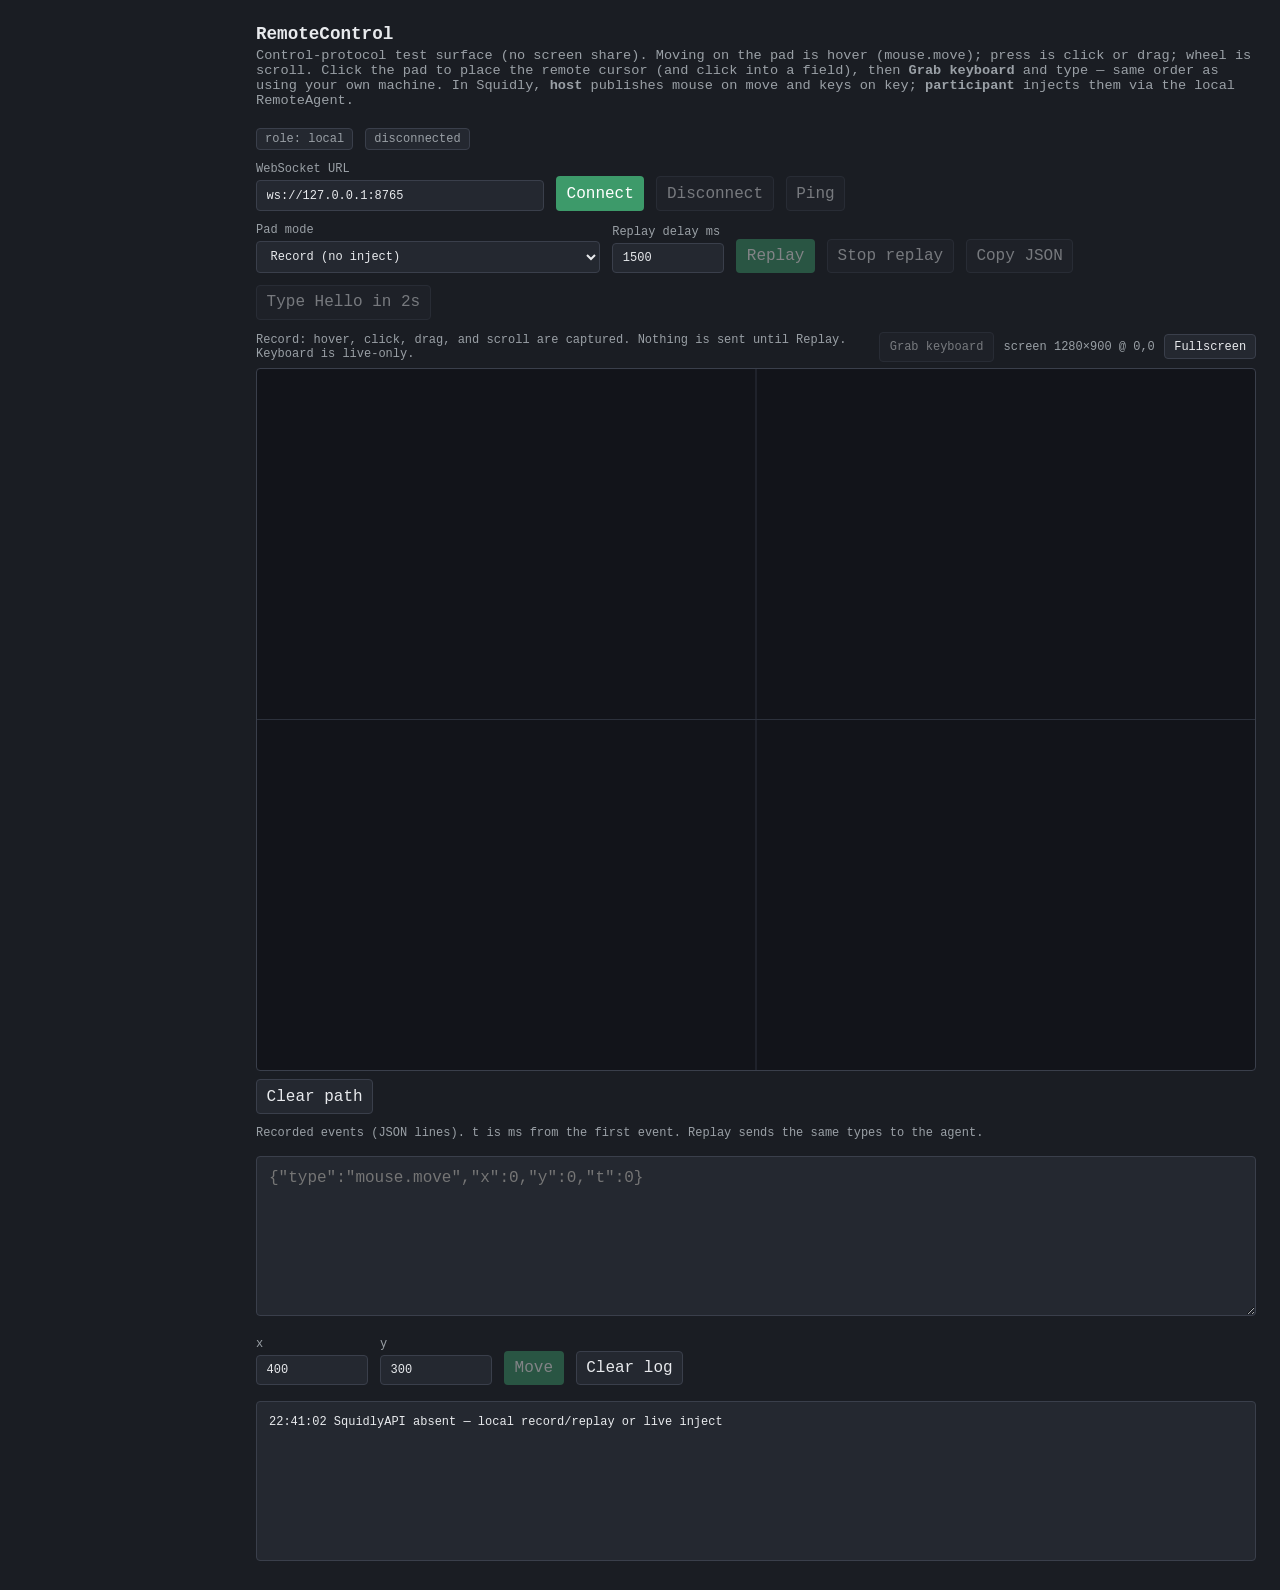
<file: web/index.html>
<!DOCTYPE html>
<html lang="en">
<head>
  <meta charset="utf-8" />
  <title>RemoteControl — mouse/keyboard test</title>
  <link rel="stylesheet" href="style.css">
</head>
<body shadow>
  <h1>RemoteControl</h1>
  <p class="sub">
    Control-protocol test surface (no screen share). Moving on the pad is hover
    (<code>mouse.move</code>); press is click or drag; wheel is scroll.
    Click the pad to place the remote cursor (and click into a field), then
    <strong>Grab keyboard</strong> and type — same order as using your own machine.
    In Squidly, <strong>host</strong> publishes mouse on <code>move</code> and keys on <code>key</code>;
    <strong>participant</strong> injects them via the local RemoteAgent.
  </p>

  <div class="row">
    <div id="role" class="off">role: local</div>
    <div id="status" class="off">disconnected</div>
  </div>

  <div class="row" id="agentRow">
    <label>WebSocket URL
      <input id="url" type="text" style="width: 18rem" value="ws://127.0.0.1:8765" />
    </label>
    <button id="connectBtn" type="button">Connect</button>
    <button id="disconnectBtn" type="button" class="secondary" disabled>Disconnect</button>
    <button id="pingBtn" type="button" class="secondary" disabled>Ping</button>
  </div>

  <div class="row" id="localControls">
    <label>Pad mode
      <select id="padMode">
        <option value="record" selected>Record (no inject)</option>
        <option value="live">Live (inject hover/click/scroll/drag/keys)</option>
      </select>
    </label>
    <label>Replay delay ms
      <input id="replayDelay" type="number" value="1500" min="0" step="100" />
    </label>
    <button id="replayBtn" type="button" disabled>Replay</button>
    <button id="stopReplayBtn" type="button" class="secondary" disabled>Stop replay</button>
    <button id="copyRecBtn" type="button" class="secondary" disabled>Copy JSON</button>
    <button id="typeTestBtn" type="button" class="secondary" disabled>Type Hello in 2s</button>
  </div>

  <div id="padStage">
    <div id="padMeta">
      <span id="padHint">Record: move, click, drag, and scroll on the pad. Nothing is sent until Replay.</span>
      <span class="padMetaRight">
        <span id="padKeys" hidden>keys</span>
        <button id="grabKeysBtn" type="button" class="secondary" disabled>Grab keyboard</button>
        <span id="padCoords">—</span>
        <button id="padFsBtn" type="button" class="secondary" title="Fullscreen">Fullscreen</button>
      </span>
    </div>
    <div id="padWrap">
      <canvas id="pad" tabindex="0"></canvas>
    </div>
  </div>
  <div class="row" id="padActions" style="margin-top: 0.5rem">
    <button id="clearPathBtn" type="button" class="secondary">Clear path</button>
  </div>
  <p id="recHint">Recorded events (JSON lines). <code>t</code> is ms from the first event. Replay sends the same types to the agent.</p>
  <textarea id="recordingJson" spellcheck="false" placeholder='{"type":"mouse.move","x":0,"y":0,"t":0}'></textarea>

  <div class="row" id="debugRow" style="margin-top: 1rem">
    <label>x <input id="x" type="number" value="400" step="1" /></label>
    <label>y <input id="y" type="number" value="300" step="1" /></label>
    <button id="moveBtn" type="button" disabled>Move</button>
    <button id="clearBtn" type="button" class="secondary">Clear log</button>
  </div>

  <div id="log"></div>

  <script type="module" src="app.js"></script>
</body>
</html>
</file>
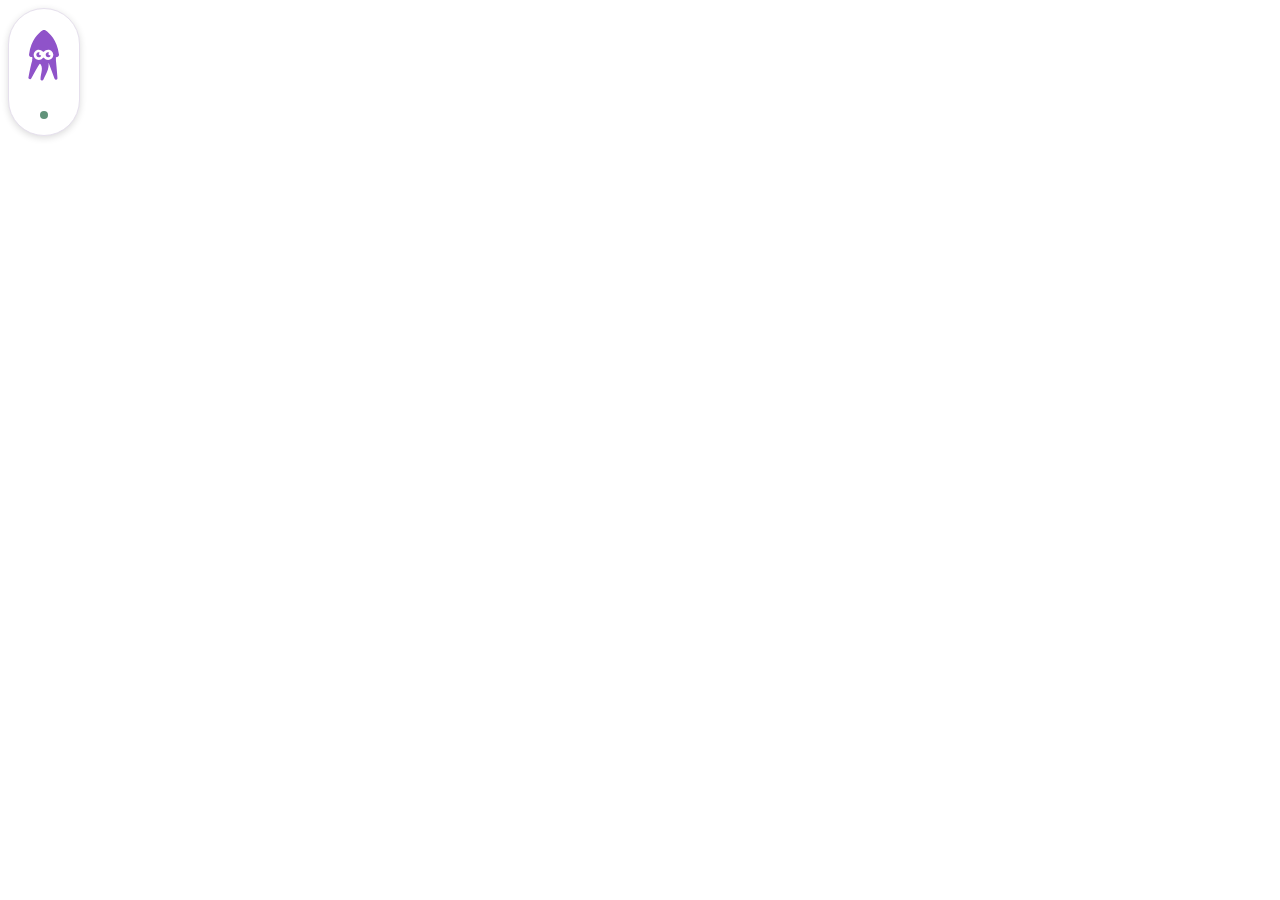
<file: agent/assets/floating.html>
<!doctype html><html lang="en"><meta charset="utf-8"><meta name="viewport" content="width=device-width,initial-scale=1"><meta http-equiv="Content-Security-Policy" content="default-src 'none'; img-src 'self' data:; font-src 'self'; style-src 'self' 'unsafe-inline'; script-src 'unsafe-inline'"><title>Squidly Remote Agent</title><style>
squidly-loader{display:block;width:100%;height:100%;pointer-events:none}squidly-loader svg{display:block;width:100%;height:100%;overflow:visible}

@font-face{font-family:Poppins;src:url(fonts/Poppins-Regular.ttf)}@font-face{font-family:Poppins;src:url(fonts/Poppins-Bold.ttf);font-weight:700}*{box-sizing:border-box}body{margin:0;background:#efeff3;color:#242329;font:13px Poppins,sans-serif;height:100vh;overflow:hidden}button,select{font:inherit}button{cursor:pointer}button:focus-visible,select:focus-visible{outline:3px solid #b795d8;outline-offset:4px}.pagehead{position:absolute;top:34px;left:42px;right:42px;display:flex;justify-content:space-between;align-items:center}.brand{display:flex;align-items:center;gap:6px}.brand img:first-child{width:30px;height:36px}.brand img:last-child{width:94px}.badge{font-size:10px;letter-spacing:1.6px;color:#77717f;text-transform:uppercase}.intro{position:absolute;top:155px;left:7%;max-width:400px}.eyebrow{font-size:10px;letter-spacing:2px;color:#8d53c5;font-weight:700;text-transform:uppercase}h1{font-size:38px;line-height:1.25;letter-spacing:-1.3px;margin:18px 0}p{color:#77717f;line-height:1.9}.instructions{margin-top:34px;display:flex;gap:18px;align-items:center;color:#77717f;font-size:11px}.example-ball{height:62px;width:62px;background:white;border:1px solid #e5dfea;border-radius:50%;display:grid;place-items:center;box-shadow:0 6px 16px #3426450c;flex-shrink:0}.example-ball squidly-loader{width:37px;height:45px}.desktop-window{position:absolute;inset:110px 7% 110px 46%;background:#f8f8fa;border:1px solid #e1e0e6;border-radius:12px;overflow:hidden}.windowbar{height:40px;border-bottom:1px solid #e8e6ed;display:flex;align-items:center;padding:0 16px;gap:6px}.windowbar i{width:7px;height:7px;border-radius:50%;background:#dedbe3}.windowbar span{margin-left:14px;font-size:10px;color:#aaa4b1}.ghost{padding:30px;opacity:.6}.ghostline{height:9px;background:#e7e4ec;border-radius:3px;margin:14px 0;width:55%}.ghostcall{height:180px;border:1px solid #e5e1ea;border-radius:8px;display:flex;align-items:center;justify-content:center;color:#b2aab9;font-size:11px;margin-top:28px}.controls{position:absolute;bottom:36px;left:7%;display:flex;align-items:center;gap:12px}.controls label{font-size:10px;color:#797280}.controls select,.reset{background:#faf9fc;border:1px solid #dcd7e3;border-radius:7px;padding:9px 12px;color:#544b60}.foot{position:absolute;bottom:40px;right:7%;font-size:10px;color:#8f8799}.widget{position:fixed;left:65%;top:130px;z-index:3;width:312px;touch-action:none}.panel{background:white;border:1px solid #e6e0ed;border-radius:12px;box-shadow:0 20px 60px #35224b1c,0 3px 10px #35224b0b;overflow:hidden}.draghead{padding:21px 24px 17px;cursor:grab;position:relative}.draghead:active{cursor:grabbing}.grip{height:3px;width:27px;background:#e6e0ec;border-radius:3px;margin:0 auto 15px}.lockup{display:flex;gap:0;align-items:center;height:39px}.lockup .symbol{width:38px;height:39px}.lockup .word{width:97px;height:39px}.title{font-size:23px;line-height:1.4;font-weight:700;letter-spacing:-.7px;margin:3px 0 0}.collapse{position:absolute;right:16px;top:35px;border:0;background:transparent;border-radius:6px;width:32px;height:32px;font-size:20px;color:#82778e}.status{margin:0 24px 18px;display:flex;align-items:center;gap:9px;font-size:12px;font-weight:700}.dot{width:7px;height:7px;border-radius:50%;background:#61937a;flex-shrink:0}.details{padding:17px 24px 18px;border-top:1px solid #eeeaf3}.field{margin-bottom:16px}.field:last-child{margin:0}.label{font-size:9px;text-transform:uppercase;letter-spacing:1.2px;color:#918797;margin-bottom:5px}.value{font-size:12px;line-height:1.6;overflow-wrap:anywhere}.secondary{font-size:10px;color:#8b8293;margin-top:3px}.session{display:flex;align-items:center;justify-content:space-between;gap:10px}.copy{background:#f8f5fb;border:0;border-radius:5px;color:#8d53c5;font-size:10px;padding:6px 8px}.actions{padding:0 24px 20px}.disconnect{width:100%;border:1px solid #ded3e9;color:#7e47b2;background:#faf7fd;border-radius:7px;padding:10px;font-size:11px}.bottom{padding:11px 24px;background:#fbfafc;border-top:1px solid #eeeaf3;display:flex;align-items:center;justify-content:space-between;color:#9a909f;font-size:9px}.quit{background:none;border:none;color:#776c80;font-size:10px;padding:3px 0}.ball{display:none;position:relative;width:66px;height:66px;border-radius:50%;background:#fff;border:1px solid #e4d9ed;box-shadow:0 8px 25px #35224b22;cursor:grab;padding:10px}.ball img{width:100%;height:100%;pointer-events:none}.ball .dot{position:absolute;right:4px;bottom:6px;width:11px;height:11px;border:2px solid white}.widget.closed{width:66px}.widget.closed .panel{display:none}.widget.closed .ball{display:block}.notice{display:none;margin:0 24px 18px;font-size:11px;color:#8a728f;line-height:1.7}.toast{position:fixed;bottom:90px;left:50%;transform:translateX(-50%);padding:10px 20px;border-radius:8px;background:#302837;color:white;font-size:11px;opacity:0;pointer-events:none;transition:opacity .2s}.toast.show{opacity:1}.widget.off .dot{background:#ada4b6}.widget.paused .dot{background:#c29b50}.widget.off .details,.widget.off .actions{display:none}.widget.off .notice{display:block}.widget.ended .panel{display:none}.widget.ended .ball{display:none}@media(max-width:850px){.intro{display:none}h1{font-size:27px}.desktop-window{left:26px;right:26px;top:100px;bottom:100px}.pagehead{left:26px;right:26px}.widget{left:auto;right:32px;top:110px;width:290px}.controls{left:26px;bottom:24px}.foot{display:none}.intro p,.instructions{display:none}}@media(prefers-reduced-motion:reduce){*{transition:none!important}}

html,body{width:100%;height:100%;background:transparent;overflow:hidden}.widget{position:absolute;left:8px!important;top:8px!important;right:auto!important;width:calc(100% - 16px)}.widget.closed{width:66px}.panel{display:flex;flex-direction:column;max-height:var(--max-panel-height,600px)}.details{overflow:auto;flex:1;min-height:0}.draghead,.status,.actions,.bottom{flex-shrink:0}.panel .status{font-size:11px}.ball{box-shadow:0 2px 7px #35224b20}.panel{box-shadow:0 2px 7px #35224b20}.copy{display:none}@media(prefers-reduced-motion:reduce){squidly-loader svg{transform:none!important}}
</style><link rel="stylesheet" href="floating.css"><div class="widget closed" id="widget"><button class="ball" id="ball" aria-label="Open Remote Agent" aria-expanded="false"><squidly-loader aria-hidden="true"></squidly-loader><span class="capsule-label">Agent</span><span class="dot"></span></button><section class="panel" aria-label="Remote Agent connection"><div class="draghead" id="draghead"><div class="grip"></div><div class="lockup"><img class="symbol" src="logo.svg" alt=""><img class="word" src="logo-text.svg" alt="Squidly"></div><div class="title">Remote Agent</div><button class="collapse" id="collapse" aria-label="Collapse to capsule">−</button></div><div class="status"><span class="dot"></span><span id="status">Connected · ready</span></div><div class="notice">Open a Squidly session and enable remote control to connect.</div><div class="details" id="details"></div><div class="actions"><button class="disconnect" id="disconnect">Disconnect session</button></div><div class="bottom"><span>Squidly Remote Agent</span><button class="quit" id="quit">Quit</button></div></section></div><script>var _=[[[[[50.24,128.4],[44.28,151.8],[7.245,159.7],[13.25,190.6]],[[50.58,127.1],[47.17,152.2],[16.54,164.9],[19.8,193.2]],[[50.8,126.4],[47.34,151.1],[26.95,169.7],[26.54,195.5]],[[51.2,125.4],[45.07,149.5],[37.23,173.2],[33.26,197.9]],[[51.75,124.2],[40.79,148.5],[46.47,175.5],[39.55,200.6]]],[[[25.66,191.7],[33.12,160.4],[79.15,170.1],[84.76,136.2]],[[32.11,195.2],[40.21,167.5],[76.67,165.9],[84.42,137.5]],[[38.54,198.8],[47.77,174.1],[74.25,162.5],[84.2,138.2]],[[44.88,202.4],[56.08,180.2],[70.72,160.2],[83.8,139.2]],[[51.09,205.3],[65.17,185.2],[66.79,159.1],[83.25,140.4]]]],[[[[79.11,140.3],[97.68,153.6],[92.92,178.6],[71.59,185.8]],[[79.22,140.5],[96.86,154.4],[92.09,178.9],[75.05,190.9]],[[79.33,140.7],[97.26,155.8],[89.2,179.9],[78.66,196.7]],[[79.43,140.9],[98.09,157.6],[85.16,182.5],[82.64,203]],[[79.52,141.1],[98.76,159.8],[80.83,186.9],[86.98,209.7]]],[[[74.88,197.9],[111,195.4],[129.9,154.3],[110.7,124.3]],[[81.64,201.5],[112.8,190.4],[127.2,153],[110.6,124.1]],[[88.12,204.8],[111.7,185.7],[126.3,152.6],[110.5,123.9]],[[94.15,207.8],[108.6,182.5],[126.7,152.8],[110.4,123.7]],[[99.42,210.4],[104.4,181.3],[128,153.3],[110.3,123.5]]]],[[[[110.3,117.8],[99.61,165.4],[157.2,159.7],[169.3,192.4]],[[110.1,119.9],[105.5,159.1],[149.7,165.6],[160.4,196]],[[110.2,122],[112,154.3],[141.6,171.3],[151.5,199.6]],[[110.5,124.2],[119.5,151.4],[132.6,176.9],[142.4,203.8]],[[111.1,126.4],[127,151],[122.3,181.2],[133.5,207.2]]],[[[181.5,189.8],[188.9,155.3],[134.6,154.6],[145.3,123.4]],[[172.6,193.5],[177,163],[135.9,151.6],[145.5,121.3]],[[163.8,197.2],[164.4,169.1],[139.7,147.9],[145.4,119.2]],[[154.4,200.4],[152.3,172.5],[146.5,145],[145.1,117]],[[145.6,204],[142.7,174.2],[154.1,144.4],[144.5,114.8]]]]];let B=async ()=>new Promise(r=>window.requestAnimationFrame(r));let c=(a,b,t)=>a.map((v,i)=>v.map((n,j)=>n*(1-t)+b[i][j]*t));function D(t,g){const C=Math.max(0,Math.min(4,t*4)),i=Math.floor(C),j=Math.ceil(C);if(g.childElementCount!==_.length)g.replaceChildren(..._.map(()=>document.createElementNS('http://www.w3.org/2000/svg','path')));_.forEach((a,k)=>{const[l,r]=a.map(s=>c(s[i],s[j],C-i));g.children[k].setAttribute('d',`M${l[0]}C${l.slice(1)}A6,6,0,0,0,${r[0]}C${r.slice(1)}Z`)})}let e=n=>document.createElementNS('http://www.w3.org/2000/svg',n);class A extends HTMLElement{static get observedAttributes(){return['full']}s='transform:translateY(calc(var(--y) * 10%))';f=500;_=!1;async connectedCallback(){if(!this._){let[s,a,b]=['svg','g','g'].map(e);s.setAttribute('viewBox','0 0 195.4 230');s.setAttribute('style',this.s);a.setAttribute('style','fill: #8F53C9');a.innerHTML=`<rect fill=white x=53.4 y=79.3 width=87.2 height=51.3 /><path d=M54.7,135.6l23.4,8h29.8l29.3-3.1c0,0,5.5-7.6,6.9-11.5c1.4-4,1.3-8.9,1.9-11.7c7,1,13.6-4.1,12.7-10.4c-7.8-60.3-39.9-88-54.1-97.6c-4-2.7-9.7-2.7-13.7,0c-14.2,9.5-46.2,37.2-54.1,97.1c-0.8,6.4,5.8,11.5,12.9,10.4c0.5,3.1,1,7.6,0.5,12.2L54.7,135.6zM114.5,128.9c-6.6,0-12.5-3.1-16.3-7.8c-1.3-1.6-3.8-1.6-5.2,0c-3.8,4.8-9.7,7.8-16.3,7.8c-12,0-21.7-10.1-21-22.2c0.6-10.9,9.7-19.6,20.6-19.8c6.8-0.1,12.8,3,16.7,7.8c1.3,1.6,3.8,1.6,5.2,0c3.9-4.9,10-7.9,16.7-7.8c10.9,0.2,20,9,20.6,19.8C136.1,118.8,126.5,128.9,114.5,128.9z /><path d=M82,109.8c-2.2-0.4-3.9-2.2-4.2-4.4c-0.3-1.8,0.3-3.6,1.4-4.7c1-1,0.3-2.7-1.1-2.9c-0.9-0.1-1.9-0.1-2.9,0c-4.6,0.6-8.3,4.4-8.8,9.1c-0.6,6.1,4.2,11.3,10.2,11.3c4.1,0,7.6-2.4,9.2-5.8c0.6-1.3-0.4-2.7-1.9-2.5C83.4,109.9,82.7,109.9,82,109.8z /><path d=M120.2,109.8c-2.2-0.4-3.9-2.2-4.2-4.4c-0.3-1.8,0.3-3.6,1.4-4.7c1-1,0.3-2.7-1.1-2.9c-0.9-0.1-1.9-0.1-2.9,0c-4.6,0.6-8.3,4.4-8.8,9.1c-0.6,6.1,4.2,11.3,10.2,11.3c4.1,0,7.6-2.4,9.2-5.8c0.6-1.3-0.4-2.7-1.9-2.5C121.6,109.9,120.9,109.9,120.2,109.8z />`;a.prepend(b);s.append(a);this.append(s);this.G=s;this.B=b;this._=!0}this.$=!1;while (!this.$) {let t=(1-Math.cos(await B()/this.f))/2;this.G.style.setProperty('--y',1-t*2);D(t,this.B)}}disconnectedCallback(){this.$=!0}attributeChangedCallback(..._a){this.s='position:absolute;top:50%;left:50%;transform:translate(-50%, calc(var(--y) * 10% - 50% ));width:30vmin;';this.setAttribute('style','position: fixed;z-index:1000;top:0;left:0;right:0;bottom:0;background:white;')}async hide(d){this.style.transition=`${d}s cubic-bezier(0.32, 0.00, 0.68, 1)`;await B();this.style.opacity=0;setTimeout(()=>this.remove(),d*1000)}}customElements.define('squidly-loader',A);</script><script>
const widget=document.querySelector('#widget'),ball=document.querySelector('#ball');
const send=(action,extra={})=>window.webkit.messageHandlers.agent.postMessage({action,...extra});
let dragging=false,moved=false,start=null;
for(const node of [ball,document.querySelector('#draghead')]){
 node.addEventListener('pointerdown',event=>{if(event.target.closest('button')&&node!==ball)return;dragging=true;moved=false;start=[event.screenX,event.screenY];node.setPointerCapture(event.pointerId);send('dragStart')});
 node.addEventListener('pointermove',event=>{if(!dragging)return;if(Math.abs(event.screenX-start[0])+Math.abs(event.screenY-start[1])>5)moved=true;if(moved)send('dragMove')});
 node.addEventListener('pointerup',()=>{dragging=false;send('dragEnd')});
 node.addEventListener('pointercancel',()=>{dragging=false;send('dragEnd')});
}
ball.onclick=()=>{if(!moved)send('expand')};
document.querySelector('#collapse').onclick=()=>send('collapse');
document.querySelector('#disconnect').onclick=()=>send('disconnect');
document.querySelector('#quit').onclick=()=>send('quit');
window.setExpanded=(open,maxHeight=600)=>{document.documentElement.style.setProperty('--max-panel-height',maxHeight+'px');widget.classList.toggle('closed',!open);ball.setAttribute('aria-expanded',String(open));requestAnimationFrame(reportSize)};
function reportSize(){if(!widget.classList.contains('closed'))send('resize',{height:Math.ceil(document.querySelector('.panel').getBoundingClientRect().height)+16})}
new ResizeObserver(reportSize).observe(document.querySelector('.panel'));
window.renderStatus=clients=>{
 widget.classList.toggle('off',clients.length===0);
 widget.classList.toggle('paused',clients.some(c=>c.state.startsWith('Paused')));
 document.querySelector('#status').textContent=clients.length ? clients.length>1 ? `${clients.length} connected sessions` : clients[0].state : 'Waiting for a session';
 document.querySelector('#disconnect').textContent=clients.length>1?'Disconnect all sessions':'Disconnect session';
 const details=document.querySelector('#details');details.replaceChildren();
 for(const [index,client] of clients.entries()){
  const fields=[['Meeting',client.meeting||'Not provided by this tab'],['Browser / tab',[client.browser||'Unknown',client.tab||'Unknown'].join(' · ')],['Sharing',client.window||'Waiting for selection']];
  if(clients.length>1)fields.unshift([`Connection ${index+1}`,client.state]);
  for(const [label,value] of fields){const field=document.createElement('div');field.className='field';const key=document.createElement('div');key.className='label';key.textContent=label;const text=document.createElement('div');text.className='value';text.textContent=value;field.append(key,text);if(label==='Meeting'&&client.meeting){const copy=document.createElement('button');copy.className='copy';copy.style.display='inline-block';copy.style.marginTop='7px';copy.textContent='Copy ID';copy.onclick=()=>send('copyMeeting',{index});field.append(copy)}details.append(field)}
 }
};
send('ready');
</script></html>
</file>
<file: web/style.css>
:root {
  --bg: #1a1d23;
  --panel: #242830;
  --text: #e8eaed;
  --muted: #9aa0a6;
  --accent: #3d9a6a;
  --danger: #c44;
  --border: #3a3f4b;
}
* { box-sizing: border-box; }
body {
  margin: 0;
  font-family: "SF Mono", ui-monospace, Menlo, monospace;
  background: var(--bg);
  color: var(--text);
  min-height: 100vh;
  padding: 1.5rem;
  padding-left: 20vw;
}
h1 { font-size: 1.1rem; font-weight: 600; margin: 0 0 0.25rem; }
p.sub { color: var(--muted); margin: 0 0 1.25rem; font-size: 0.85rem; }
.row { display: flex; flex-wrap: wrap; gap: 0.75rem; align-items: end; margin-bottom: 0.75rem; }
label { display: flex; flex-direction: column; gap: 0.25rem; font-size: 0.75rem; color: var(--muted); }
input, select, button, textarea {
  font: inherit;
  padding: 0.45rem 0.6rem;
  border: 1px solid var(--border);
  border-radius: 4px;
  background: var(--panel);
  color: var(--text);
}
input { width: 7rem; }
button {
  cursor: pointer;
  background: var(--accent);
  border-color: transparent;
  color: #fff;
}
button.secondary { background: var(--panel); color: var(--text); border-color: var(--border); }
button:disabled { opacity: 0.45; cursor: not-allowed; }
#status, #role {
  display: inline-block;
  padding: 0.2rem 0.5rem;
  border-radius: 4px;
  font-size: 0.75rem;
  background: var(--panel);
  border: 1px solid var(--border);
  margin-bottom: 0;
}
#status.on, #role.host, #role.participant { border-color: var(--accent); color: var(--accent); }
#status.off, #role.local { color: var(--muted); }
#padStage {
  width: 100%;
  max-width: min(1600px, 100%);
}
#padMeta {
  display: flex;
  justify-content: space-between;
  align-items: center;
  gap: 1rem;
  font-size: 0.75rem;
  color: var(--muted);
  margin: 0 0 0.4rem;
}
.padMetaRight {
  display: flex;
  align-items: center;
  gap: 0.6rem;
  flex-shrink: 0;
}
#padFsBtn {
  padding: 0.3rem 0.55rem;
  font-size: 0.75rem;
}
#padWrap {
  width: 100%;
  aspect-ratio: 16 / 10;
  background: #12141a;
  border: 1px solid var(--border);
  border-radius: 4px;
  overflow: hidden;
  touch-action: none;
}

#padStage:fullscreen,
#padStage:-webkit-full-screen,
#padStage.expanded {
  background: #000;
  padding: 0;
  width: 100%;
  height: 100%;
  max-width: none;
  display: flex;
  flex-direction: column;
  box-sizing: border-box;
}
#padStage.expanded {
  position: fixed;
  inset: 0;
  z-index: 1000;
}
#padStage:fullscreen #padMeta,
#padStage:-webkit-full-screen #padMeta,
#padStage.expanded #padMeta {
  position: absolute;
  top: 4px;
  right: 4px;
  z-index: 2;
  margin: 0;
  padding: 0;
  width: auto;
  gap: 0;
  pointer-events: none;
}
#padStage:fullscreen #padHint,
#padStage:-webkit-full-screen #padHint,
#padStage.expanded #padHint,
#padStage:fullscreen #padKeys,
#padStage:-webkit-full-screen #padKeys,
#padStage.expanded #padKeys,
#padStage:fullscreen #padCoords,
#padStage:-webkit-full-screen #padCoords,
#padStage.expanded #padCoords,
#padStage:fullscreen #grabKeysBtn,
#padStage:-webkit-full-screen #grabKeysBtn,
#padStage.expanded #grabKeysBtn {
  display: none !important;
}
#padStage:fullscreen .padMetaRight,
#padStage:-webkit-full-screen .padMetaRight,
#padStage.expanded .padMetaRight {
  gap: 0;
}
#padStage:fullscreen #padFsBtn,
#padStage:-webkit-full-screen #padFsBtn,
#padStage.expanded #padFsBtn {
  pointer-events: auto;
  padding: 1px 5px;
  font-size: 11px;
  line-height: 1.2;
  font-weight: 400;
  letter-spacing: 0;
  background: transparent;
  border: none;
  border-radius: 0;
  color: rgba(255, 255, 255, 0.35);
}
#padStage:fullscreen #padFsBtn:hover,
#padStage:-webkit-full-screen #padFsBtn:hover,
#padStage.expanded #padFsBtn:hover {
  color: rgba(255, 255, 255, 0.85);
  background: transparent;
}
#padStage:fullscreen #padWrap,
#padStage:-webkit-full-screen #padWrap,
#padStage.expanded #padWrap {
  flex: 1;
  min-height: 0;
  width: 100%;
  max-width: none;
  aspect-ratio: unset;
  display: grid;
  place-items: center;
  background: #000;
  border: none;
  border-radius: 0;
  box-shadow: none;
  container-type: size;
}
#padStage:fullscreen #padWrap.active,
#padStage:-webkit-full-screen #padWrap.active,
#padStage.expanded #padWrap.active,
#padStage:fullscreen #padWrap.keys-grabbed,
#padStage:-webkit-full-screen #padWrap.keys-grabbed,
#padStage.expanded #padWrap.keys-grabbed {
  border: none;
  box-shadow: none;
}
#padStage:fullscreen #pad,
#padStage:-webkit-full-screen #pad,
#padStage.expanded #pad {
  aspect-ratio: var(--pad-ar, 16 / 10);
  width: min(100cqw, calc(100cqh * var(--pad-ar-num, 1.6)));
  height: min(100cqh, calc(100cqw / var(--pad-ar-num, 1.6)));
  max-width: 100%;
  max-height: 100%;
}
body.pad-expanded {
  overflow: hidden;
}
#padWrap.active { border-color: var(--accent); }
#padWrap.keys-grabbed {
  border-color: var(--accent);
  box-shadow: 0 0 0 1px var(--accent);
}
#padKeys {
  padding: 0.1rem 0.4rem;
  border-radius: 3px;
  border: 1px solid var(--accent);
  color: var(--accent);
  font-size: 0.7rem;
}
#pad:focus {
  outline: none;
}
#padWrap.preview { cursor: default; }
#pad {
  width: 100%;
  height: 100%;
  display: block;
  cursor: crosshair;
  touch-action: none;
  user-select: none;
}
#padWrap.preview #pad { cursor: default; }
#log, #recordingJson {
  margin-top: 1rem;
  padding: 0.75rem;
  background: var(--panel);
  border: 1px solid var(--border);
  border-radius: 4px;
  height: 10rem;
  overflow: auto;
  white-space: pre-wrap;
  font-size: 0.75rem;
  line-height: 1.4;
}
#recordingJson {
  width: 100%;
  resize: vertical;
  color: var(--text);
  font: inherit;
}
#recHint { font-size: 0.75rem; color: var(--muted); margin: 0.75rem 0 0; }
</file>
<file: agent/assets/floating.css>
:root {
  color-scheme: light dark;
  --agent-surface: #ffffff;
  --agent-bottom: #fbfafc;
  --agent-raised: #f8f5fb;
  --agent-line: #e6e0ed;
  --agent-text: #242329;
  --agent-muted: #79717f;
  --agent-accent: #8d53c5;
}

@media (prefers-color-scheme: dark) {
  :root {
    /* Match SquidlySession's panel-dark/darker/panel colors. */
    --agent-surface: #252222;
    --agent-bottom: #1b1818;
    --agent-raised: #3a3737;
    --agent-line: #4b4545;
    --agent-text: #f4f1ef;
    --agent-muted: #b9b1b1;
    --agent-accent: #c091ee;
  }
  .widget .lockup .word { filter: brightness(0) invert(0.95); }
}

body { color: var(--agent-text); }
.widget.closed { width: 72px; }
.widget .ball {
  width: 72px;
  height: 128px;
  border-radius: 999px;
  padding: 16px 10px;
  flex-direction: column;
  align-items: center;
  justify-content: space-between;
  gap: 8px;
  color: var(--agent-text);
  background: var(--agent-surface);
  border-color: var(--agent-line);
  box-shadow: 0 2px 7px #00000024;
}
.widget.closed .ball { display: flex; }
.widget .ball squidly-loader { width: 48px; height: 72px; flex: none; overflow: visible; }
.widget .capsule-label { display: none; }
.widget .ball .dot {
  position: static;
  width: 8px;
  height: 8px;
  border: 0;
}
.widget .panel {
  color: var(--agent-text);
  background: var(--agent-surface);
  border-color: var(--agent-line);
}
.widget .grip { background: var(--agent-line); }
.widget .details, .widget .bottom { border-color: var(--agent-line); }
.widget .bottom { background: var(--agent-bottom); }
.widget .label, .widget .secondary, .widget .notice,
.widget .bottom, .widget .quit, .widget .collapse { color: var(--agent-muted); }
.widget .copy, .widget .disconnect {
  color: var(--agent-accent);
  background: var(--agent-raised);
  border-color: var(--agent-line);
}
</file>
